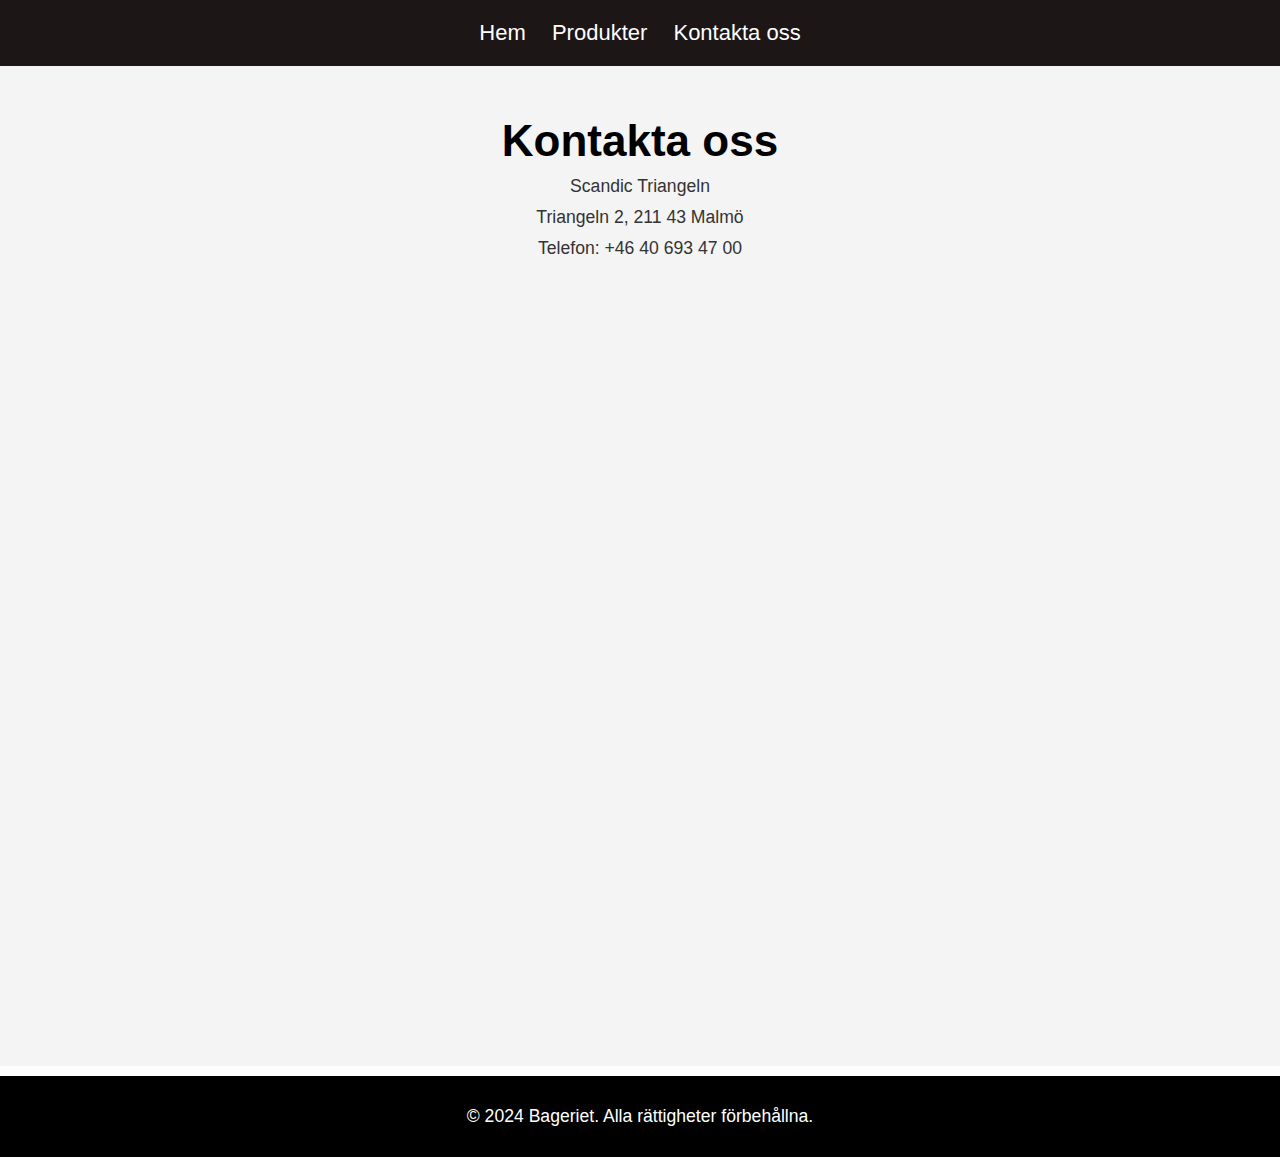
<file: contact.html>
<!DOCTYPE html>
<html lang="sv">
<head>
    <meta charset="UTF-8">
    <meta name="viewport" content="width=device-width, initial-scale=1.0">
    <meta name="description" content="Kontakta Företag X. Vi finns här för att hjälpa dig.">
    <title>Företag X - Kontakta oss</title>
    <link rel="stylesheet" href="style.css">
</head>
<body>
    <header>
        <nav>
            <ul>
                <li><a href="index.html">Hem</a></li>
                <li><a href="products.html">Produkter</a></li>
                <li><a href="contact.html">Kontakta oss</a></li>
            </ul>
        </nav>
    </header>

    <main>
        <section class="contact-info">
            <h1>Kontakta oss</h1>
            <p>Scandic Triangeln</p>
            <p>Triangeln 2, 211 43 Malmö</p>
            <p>Telefon: +46 40 693 47 00</p>
        </section>
    </main>

    <footer class="site-footer">
    <p>&copy; 2024 Bageriet. Alla rättigheter förbehållna.</p>
    </footer>
</body>
</html>
</file>
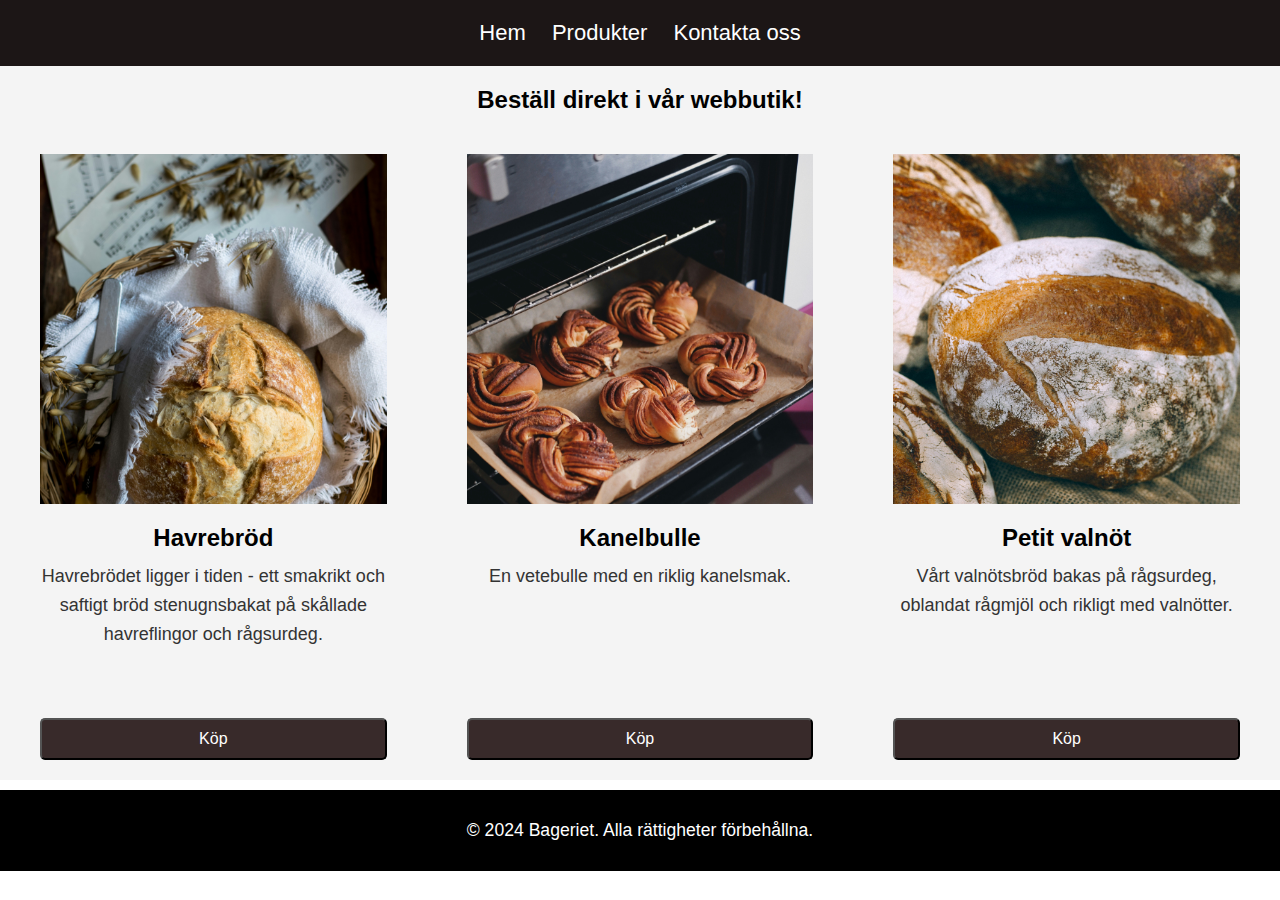
<file: products.html>
<!DOCTYPE html>
<html lang="sv">
<head>
    <meta charset="UTF-8">
    <meta name="viewport" content="width=device-width, initial-scale=1.0">
    <meta name="description" content="Bageriet produkter. Kvalitetsprodukter för alla.">
    <title>Bageriet - Produkter</title>
    <link rel="stylesheet" href="style.css">
</head>
<body>
    <header>
        <nav role="navigation" aria-label="Huvudmeny">
            <ul>
                <li><a href="index.html">Hem</a></li>
                <li><a href="products.html" aria-current="page">Produkter</a></li>
                <li><a href="contact.html">Kontakta oss</a></li>
            </ul>
        </nav>
    </header>

    <main role="main">
        <section class="product-section">
            <h1 class="product-section-title">Beställ direkt i vår webbutik!</h1>

            <div class="cards">
                <div class="product-item">
                <div class="product-image-container">
                 <a href="#" class="card-image-link" aria-label="Visa detaljer om Havrebröd">
                 <img class="product-image" src="/images/bread1.jpg" alt="Havrebröd - stenugnsbakat på skållade havreflingor och rågsurdeg"/> 
                 </a>
                </div>
                <h2 class="product-title">Havrebröd</h2>
                <p class="product-description">Havrebrödet ligger i tiden - ett smakrikt och saftigt bröd stenugnsbakat på skållade havreflingor och rågsurdeg.</p>
                <button class="buy-button" aria-label="Köp Havrebröd">Köp</button>
                </div>

                <div class="product-item">
                <div class="product-image-container">
                <a href="#" class="card-image-link" aria-label="Visa detaljer om Kanelbulle">
                <img class="product-image" src="/images/bread2.jpg" alt="Kanelbulle - vetebulle med riklig kanelsmak">
                </a>    
                </div>          
                <h2 class="product-title">Kanelbulle</h2>
                <p class="product-description">En vetebulle med en riklig kanelsmak.</p>
                <button class="buy-button" aria-label="Köp Kanelbulle">Köp</button>
                </div> 

                <div class="product-item">
                <div class="product-image-container">
                <a href="#" class="card-image-link" aria-label="Visa detaljer om Petit valnöt">  
                <img class="product-image" src="/images/bread3.jpg" alt="Petit valnöt - rågsurdeg med valnötter">
                </a>     
                </div> 
                <h2 class="product-title">Petit valnöt</h2>
                <p class="product-description">Vårt valnötsbröd bakas på rågsurdeg, oblandat rågmjöl och rikligt med valnötter.</p>
                <button class="buy-button" aria-label="Köp Petit valnöt">Köp</button>
                </div>
                </div>
        </section>
    </main>

    
    <footer class="site-footer" role="contentinfo">
    <p>&copy; 2024 Bageriet. Alla rättigheter förbehållna.</p>
    </footer>
</body>
</html>
</file>
<file: style.css>
:root {
  --bg-color: #f4f4f4;
  --text-color: #333;
  --header-bg: #333;
  --header-text: #fff;
}

body {
  font-family: Arial, sans-serif;
  background-color: white;
  margin: 0;
  padding: 0;
}

ul, li, h1, h2, h3, h4 {
  margin: 0;
  padding: 0;
}

header {
  font-size: 18px;
  display: block;
  background-color: rgb(28, 22, 22);
  color: white;
  text-align: center;
  padding: 20px 0;
}

nav ul {
  list-style-type: none;
  padding: 0;
}

nav ul li {
  display: inline-block;
  margin: 0 10px;
}

nav ul li a {
  color: white;
  text-decoration: none;
}

main {
  display: flex;
  flex: 1;
  flex-direction: column;
  background-color: var(--bg-color);
  text-align: center;
}

.cover {
  display: flex;
  justify-content: space-around;
  align-items: center;
  flex-direction: column;
  width: auto;
  min-height: 60vh;
  overflow: hidden;
  position: relative;
}

.cover-image {
  position: absolute;
  min-height: 100%;
  width: 100%;
  object-fit: cover;
}

#text1 {
  font-size: 15px;
}

article {
  display: flex;
  flex: 1;
  flex-direction: column;
  margin: 20px;
}

.section1, .section2, .section3, .section4 {
  padding: 10px;
  margin: 20px;
  border: 1.5px solid black;
  border-radius: 5%;
  background-color: var(--bg-color);
  color: var(--text-color);
}

#omOss, #våraMål, #lorem1, #lorem2 {
  color: var(--text-color);
}

p {
  color: var(--text-color);
  font-size: 1.1rem;
  margin: 10px 0;
}

.cards {
  display: grid;
  grid-template-columns: 1fr;
  gap: 20px;
  padding: 20px;
  margin-bottom: 20px;
}

.product-section-title {
  text-align: center;
  font-size: 24px;
  margin: 20px 0 0 0;
}

.product-item {
  display: flex;
  flex-direction: column;
  list-style-type: none;
  padding: 20px;
  margin-bottom: 20px;
  text-align: center;
  height: 100%;
  position: relative;
}

.product-image-container {
  flex: 0 0 350px;
  overflow: hidden;
  display: flex;
  margin-bottom: 20px;
  position: relative;
}

.card-image-link {
  display: block;
  position: absolute;
  width: 100%;
  height: 100%;
}

.card-image-link > img {
  width: 100%;
  object-fit: contain;
}

.product-image {
  width: 100%;
  object-fit: cover;
}

.product-title {
  font-size: 20px;
  text-align: center;
  font-weight: bold;
}

.product-description {
  font-size: 16px;
  line-height: 1.6;
}

.buy-button {
  display: block;
  width: 100%;
  font-size: 16px;
  padding: 10px;
  text-align: center;
  cursor: pointer;
  border-radius: 5px;
  margin-top: auto;
  background-color: rgb(56, 42, 42);
  color: white;
}
.contact-info {
  margin: 50px;
  min-height: 100vh;
}

.site-footer p {
  background-color: rgb(0, 0, 0);
  color: white;
  text-align: center;
  bottom: 0;
  flex-shrink: 0;
  padding: 30px;
}

/* for tablets */
@media (min-width: 481px) and (max-width: 1024px) {

  header {
    font-size: 20px;
  }

  main {
    flex-direction: column;
    font-size: 18px;
  }

  img {
    width: 100%;
  }

  .cover {
    min-height: 70vh;
  }

  #text1 {
    font-size: 25px;
    margin-top: 20px;
  }

  article {
    display: grid;
    grid-template-columns: repeat(2, 1fr);
    padding: 20px;
    margin: 20px;
  }

  #p1, #p2, #p3, #p4 {
    font-size: 20px;
  }

  button {
    font-size: 16px;
    width: 155px;
    padding: 5px;
  }

  .cards {
    grid-template-columns: 1fr 1fr;
    gap: 20px;
  }

  .product-title {
    font-size: 22px;
  }

  .product-description {
    font-size: 18px;
  }
}

/* for desktops */
@media (min-width: 1025px) {

  header {
    font-size: 22px;
  }

  .cover {
    min-height: 80vh;
  }

  main {
    flex-direction: column;
    font-size: 22px;
  }

  img {
    width: 100%;
  }

  #text1 {
    font-size: 30px;
    margin-top: 30px;
  }

  article {
    display: grid;
    grid-template-columns: repeat(4, 1fr);
  }

  #p1, #p2, #p3, #p4 {
    font-size: 22px;
  }

  button {
    font-size: 22px;
    width: 200px;
    padding: 8px;
  }

  .cards {
    grid-template-columns: 1fr 1fr 1fr;
    gap: 40px;
  }

  .product-title {
    font-size: 24px;
  }

  .product-description {
    font-size: 18px;
  }
}

/* TILLÄGG FÖR MÖRKT LÄGE */
@media (prefers-color-scheme: dark) {
  :root {
    --bg-color: #333;
    --text-color: #f0f0f0;
    --header-bg: #222;
    --header-text: #fff;
  }

  body {
    background-color: var(--bg-color);
    color: var(--text-color);
  }

  header {
    background-color: var(--header-bg);
    color: var(--header-text);
  }

  nav ul li a {
    color: #fff;
  }

  .section1, .section2, .section3, .section4 {
    background-color: var(--bg-color);
    color: var(--text-color);
  }

  footer {
    background-color: var(--header-bg);
    color: var(--header-text);
  }

  #omOss, #våraMål, #lorem1, #lorem2 {
    color: var(--text-color);
  }

  p {
    color: var(--text-color);
  }
}
</file>
